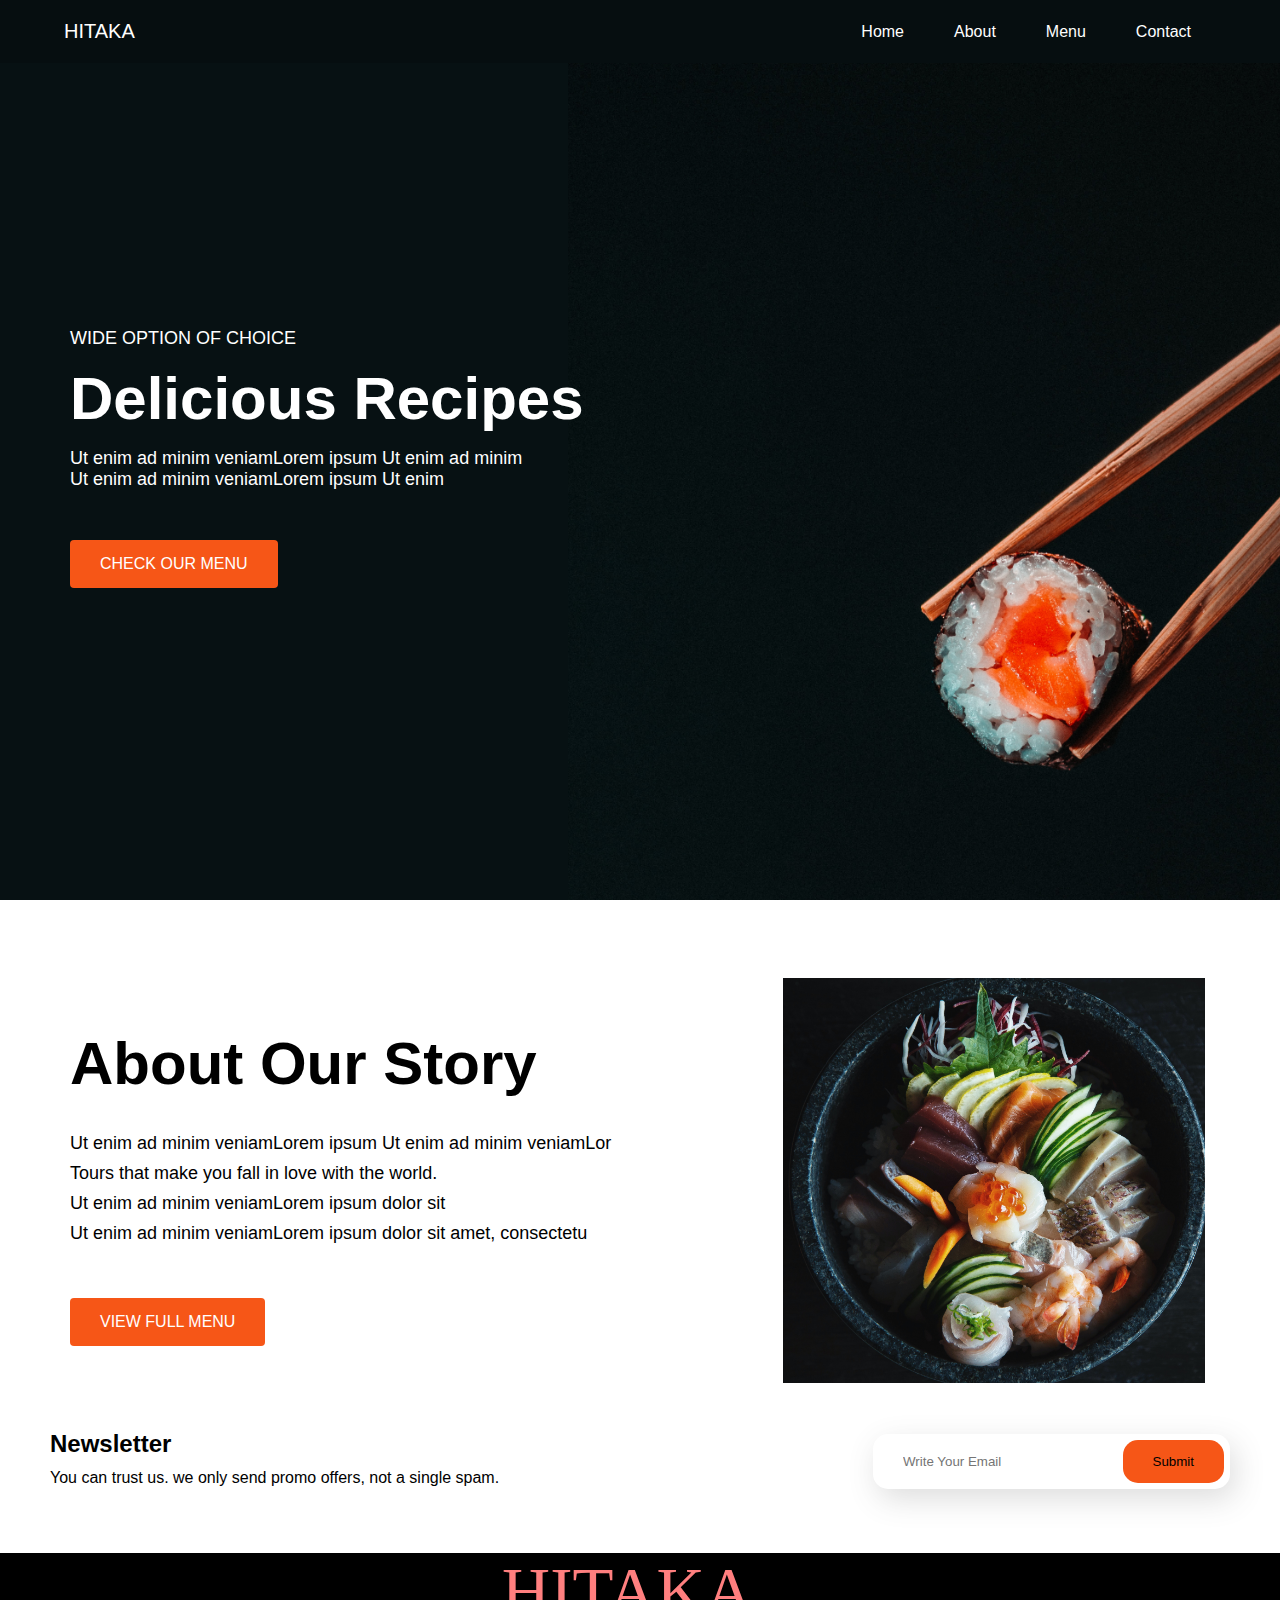
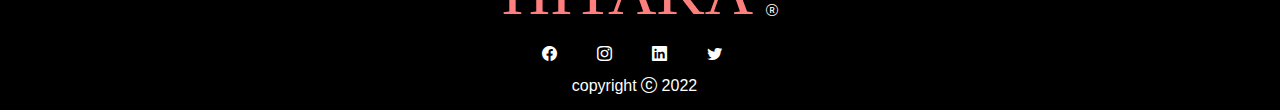
<file: index.html>
<!DOCTYPE html>
<html lang="en">
  <head>
    <meta charset="UTF-8" />
    <meta http-equiv="X-UA-Compatible" content="IE=edge" />
    <meta name="viewport" content="width=device-width, initial-scale=1.0" />
    <link rel="preconnect" href="https://fonts.googleapis.com" />
    <link rel="preconnect" href="https://fonts.gstatic.com" crossorigin />
    <link
      href="https://fonts.googleapis.com/css2?family=Noto+Sans+JP:wght@900&display=swap"
      rel="stylesheet"
    />
    <link
      rel="stylesheet"
      href="https://cdn.jsdelivr.net/npm/bootstrap-icons@1.9.1/font/bootstrap-icons.css"
    />

    <link rel="stylesheet" href="style.css" />
    <title>Document</title>
  </head>
  <body>
    <header>
      <a href="#" class="logo">HITAKA</a>
      <ul class="navbar">
        <li><a href="index.html">Home</a></li>
        <li><a href="about.html">About</a></li>
        <li><a href="menu.html">Menu</a></li>
        <li><a href="contact.html">Contact</a></li>

        <i class="bi bi-x-circle clo-ico" id="close"></i>
        <i class="bi bi-list resp-ico" id="open"></i>
      </ul>
    </header>
    <div class="mobile-nav">
      <ul class="mob-options">
        <li><a class="nav-mob" href="index.html">Home</a></li>
        <li><a class="nav-mob" href="about.html">About</a></li>
        <li><a class="nav-mob" href="menu.html">Menu</a></li>
        <li><a class="nav-mob" href="contact.html">Contact</a></li>
      </ul>
    </div>
    <section class="home" id="home">
      <div class="home-text">
        <p>WIDE OPTION OF CHOICE</p>
        <h1>Delicious Recipes</h1>
        <p>
          Ut enim ad minim veniamLorem ipsum Ut enim ad minim <br />
          Ut enim ad minim veniamLorem ipsum Ut enim
        </p>
        <a href="#" class="home-btn">CHECK OUR MENU</a>
      </div>
    </section>

    <section class="about" id="about">
      <div class="about-text">
        <h1>About Our Story</h1>
        <p>
          Ut enim ad minim veniamLorem ipsum Ut enim ad minim veniamLor
          <br />
          Tours that make you fall in love with the world.<br />
          Ut enim ad minim veniamLorem ipsum dolor sit <br />
          Ut enim ad minim veniamLorem ipsum dolor sit amet, consectetu
        </p>
        <a href="#" class="about-btn">VIEW FULL MENU</a>
      </div>
      <div class="right"></div>
    </section>
    <section class="newsletter">
      <div class="news-text">
        <h2>Newsletter</h2>
        <p>You can trust us. we only send promo offers, not a single spam.</p>
      </div>

      <div class="send">
        <form>
          <input type="email" placeholder="Write Your Email" required />
          <input type="submit" value="Submit" />
        </form>
      </div>
    </section>
    <div class="footer">
      <div class="footer-logo">
        HITAKA <i class="bi bi-r-circle ico-faa"></i>
      </div>
      <div class="social-media">
        <i class="bi bi-facebook ico-fa"></i>
        <i class="bi bi-instagram ico-fa"></i>
        <i class="bi bi-linkedin ico-fa"></i>
        <i class="bi bi-twitter ico-fa"></i>
      </div>
      <div class="copyright">
        copyright <i class="bi bi-c-circle ico-faa"></i> 2022
      </div>
    </div>
    <script src="scriptenav.js"></script>
  </body>
</html>
</file>
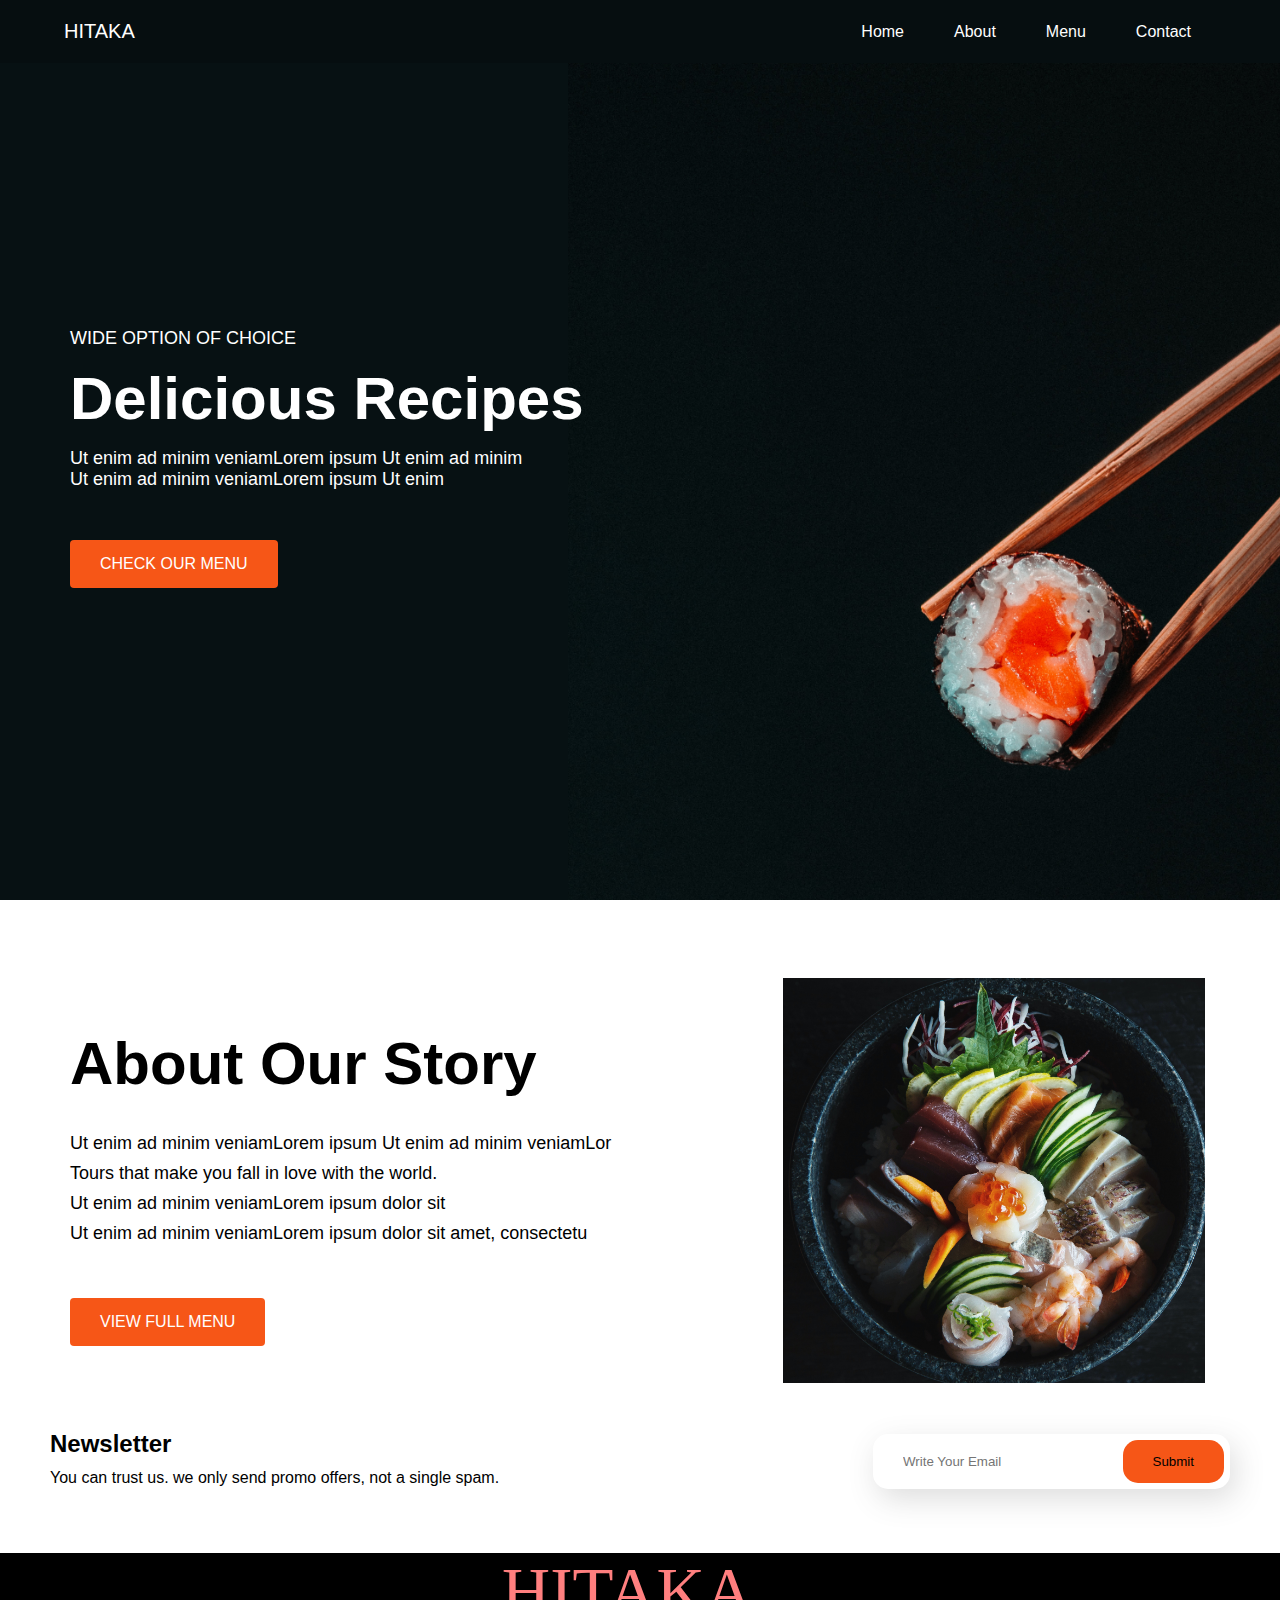
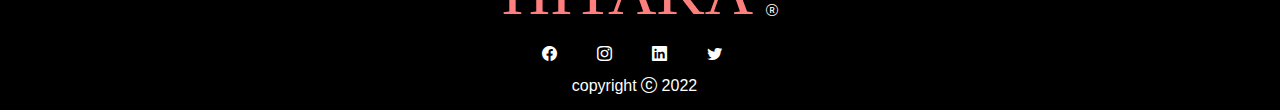
<file: Hikata webePage/index.html>
<!DOCTYPE html>
<html lang="en">
  <head>
    <meta charset="UTF-8" />
    <meta http-equiv="X-UA-Compatible" content="IE=edge" />
    <meta name="viewport" content="width=device-width, initial-scale=1.0" />
    <link rel="preconnect" href="https://fonts.googleapis.com" />
    <link rel="preconnect" href="https://fonts.gstatic.com" crossorigin />
    <link
      href="https://fonts.googleapis.com/css2?family=Noto+Sans+JP:wght@900&display=swap"
      rel="stylesheet"
    />
    <link
      rel="stylesheet"
      href="https://cdn.jsdelivr.net/npm/bootstrap-icons@1.9.1/font/bootstrap-icons.css"
    />

    <link rel="stylesheet" href="style.css" />
    <title>Document</title>
  </head>
  <body>
    <header>
      <a href="#" class="logo">HITAKA</a>
      <ul class="navbar">
        <li><a href="index.html">Home</a></li>
        <li><a href="about.html">About</a></li>
        <li><a href="menu.html">Menu</a></li>
        <li><a href="contact.html">Contact</a></li>

        <i class="bi bi-x-circle clo-ico" id="close"></i>
        <i class="bi bi-list resp-ico" id="open"></i>
      </ul>
    </header>
    <section class="home" id="home">
      <div class="home-text">
        <p>WIDE OPTION OF CHOICE</p>
        <h1>Delicious Recipes</h1>
        <p>
          Ut enim ad minim veniamLorem ipsum Ut enim ad minim <br />
          Ut enim ad minim veniamLorem ipsum Ut enim
        </p>
        <a href="#" class="home-btn">CHECK OUR MENU</a>
      </div>
    </section>

    <section class="about" id="about">
      <div class="about-text">
        <h1>About Our Story</h1>
        <p>
          Ut enim ad minim veniamLorem ipsum Ut enim ad minim veniamLor
          <br />
          Tours that make you fall in love with the world.<br />
          Ut enim ad minim veniamLorem ipsum dolor sit <br />
          Ut enim ad minim veniamLorem ipsum dolor sit amet, consectetu
        </p>
        <a href="#" class="about-btn">VIEW FULL MENU</a>
      </div>
      <div class="right"></div>
    </section>
    <section class="newsletter">
      <div class="news-text">
        <h2>Newsletter</h2>
        <p>You can trust us. we only send promo offers, not a single spam.</p>
      </div>

      <div class="send">
        <form>
          <input type="email" placeholder="Write Your Email" required />
          <input type="submit" value="Submit" />
        </form>
      </div>
    </section>
    <div class="footer">
      <div class="footer-logo">
        HITAKA <i class="bi bi-r-circle ico-faa"></i>
      </div>
      <div class="social-media">
        <i class="bi bi-facebook ico-fa"></i>
        <i class="bi bi-instagram ico-fa"></i>
        <i class="bi bi-linkedin ico-fa"></i>
        <i class="bi bi-twitter ico-fa"></i>
      </div>
      <div class="copyright">
        copyright <i class="bi bi-c-circle ico-faa"></i> 2022
      </div>
    </div>
    <script src="scripteHome.js"></script>
  </body>
</html>
</file>
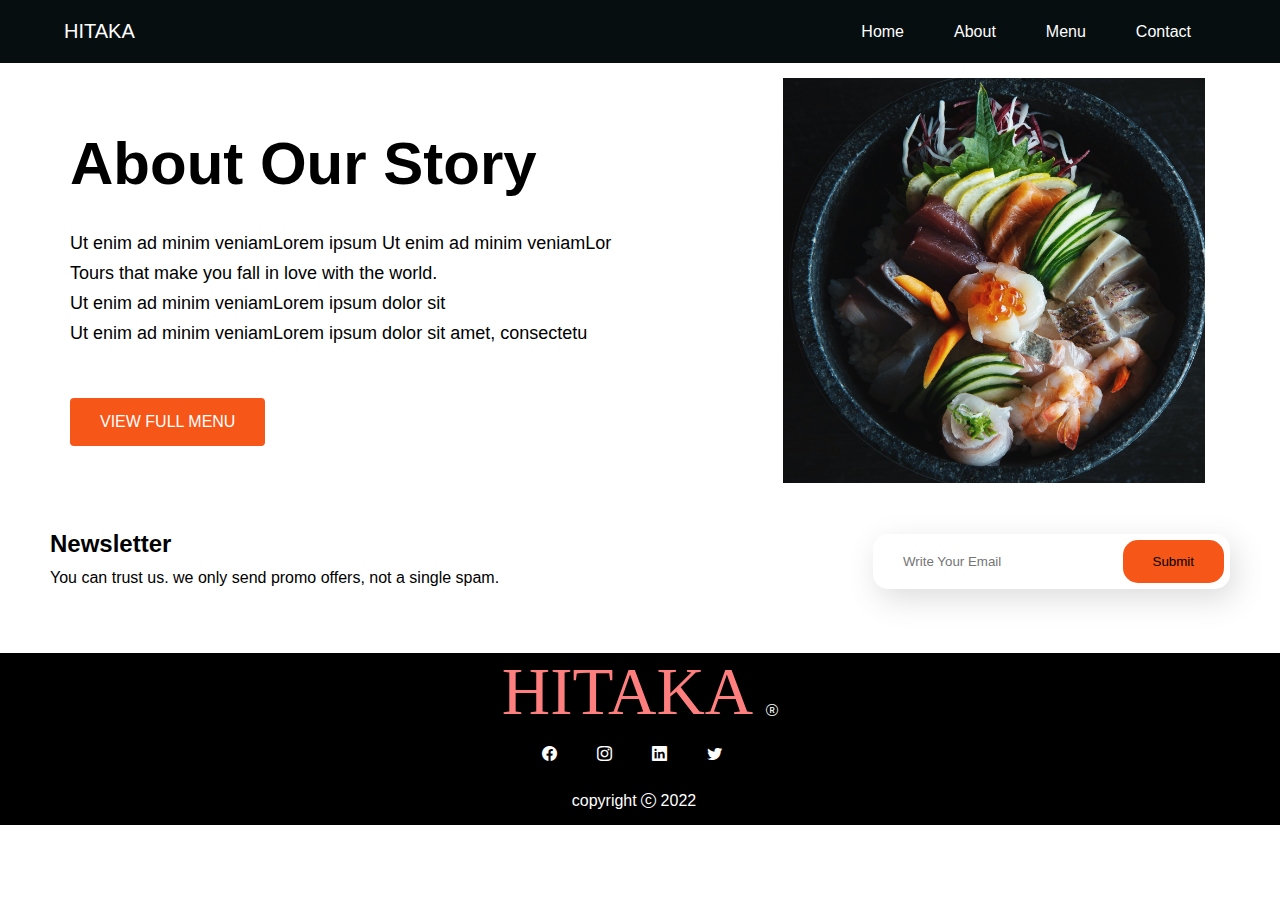
<file: about.html>
<!DOCTYPE html>
<html lang="en">
  <head>
    <meta charset="UTF-8" />
    <meta http-equiv="X-UA-Compatible" content="IE=edge" />
    <meta name="viewport" content="width=device-width, initial-scale=1.0" />
    <link rel="preconnect" href="https://fonts.googleapis.com" />
    <link rel="preconnect" href="https://fonts.gstatic.com" crossorigin />
    <link
      href="https://fonts.googleapis.com/css2?family=Noto+Sans+JP:wght@900&display=swap"
      rel="stylesheet"
    />
    <link
      rel="stylesheet"
      href="https://cdn.jsdelivr.net/npm/bootstrap-icons@1.9.1/font/bootstrap-icons.css"
    />
    <link rel="stylesheet" href="style.css" />
    <title>Document</title>
  </head>
  <body>
    <header>
      <a href="index.html" class="logo">HITAKA</a>
      <ul class="navbar">
        <li><a href="index.html">Home</a></li>
        <li><a href="about.html">About</a></li>
        <li><a href="menu.html">Menu</a></li>
        <li><a href="contact.html">Contact</a></li>
        <i class="bi bi-x-circle clo-ico" id="close"></i>
        <i class="bi bi-list resp-ico" id="open"></i>
      </ul>
    </header>
    <div class="mobile-nav">
      <ul class="mob-options">
        <li><a class="nav-mob" href="index.html">Home</a></li>
        <li><a class="nav-mob" href="about.html">About</a></li>
        <li><a class="nav-mob" href="menu.html">Menu</a></li>
        <li><a class="nav-mob" href="contact.html">Contact</a></li>
      </ul>
    </div>
    <section class="about" id="about">
      <div class="about-text">
        <h1>About Our Story</h1>
        <p>
          Ut enim ad minim veniamLorem ipsum Ut enim ad minim veniamLor
          <br />
          Tours that make you fall in love with the world.<br />
          Ut enim ad minim veniamLorem ipsum dolor sit <br />
          Ut enim ad minim veniamLorem ipsum dolor sit amet, consectetu
        </p>
        <a href="#" class="about-btn">VIEW FULL MENU</a>
      </div>
      <div class="right"></div>
    </section>
    <section class="newsletter">
      <div class="news-text">
        <h2>Newsletter</h2>
        <p>You can trust us. we only send promo offers, not a single spam.</p>
      </div>

      <div class="send">
        <form>
          <input type="email" placeholder="Write Your Email" required />
          <input type="submit" value="Submit" />
        </form>
      </div>
    </section>

    <div class="footer">
      <div class="footer-logo">HITAKA <i class="bi bi-r-circle"></i></div>
      <div class="social-media">
        <i class="bi bi-facebook ico-fa"></i>
        <i class="bi bi-instagram ico-fa"></i>
        <i class="bi bi-linkedin ico-fa"></i>
        <i class="bi bi-twitter ico-fa"></i>
      </div>
      <div class="copyright">
        copyright <i class="bi bi-c-circle ico-fa"></i> 2022
      </div>
    </div>
    <script src="scriptenav.js"></script>
  </body>
</html>
</file>
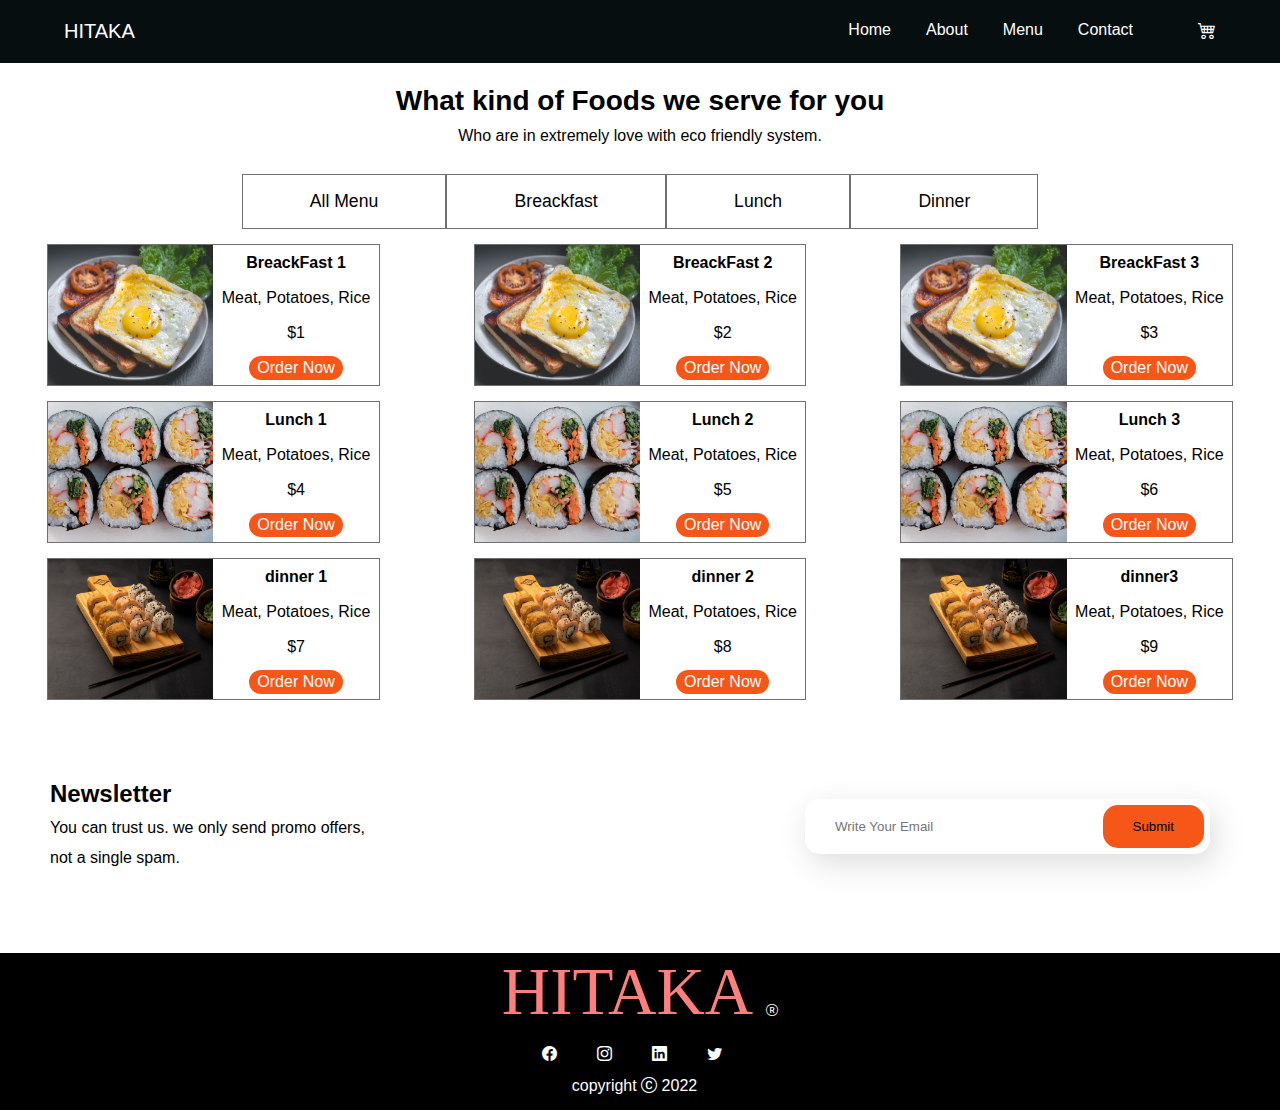
<file: menu.html>
<!DOCTYPE html>
<html lang="en">
  <head>
    <meta charset="UTF-8" />
    <meta http-equiv="X-UA-Compatible" content="IE=edge" />
    <meta name="viewport" content="width=device-width, initial-scale=1.0" />
    <link rel="preconnect" href="https://fonts.googleapis.com" />
    <link rel="preconnect" href="https://fonts.gstatic.com" crossorigin />
    <link
      href="https://fonts.googleapis.com/css2?family=Noto+Sans+JP:wght@900&display=swap"
      rel="stylesheet"
    />
    <link
      rel="stylesheet"
      href="https://cdn.jsdelivr.net/npm/bootstrap-icons@1.9.1/font/bootstrap-icons.css"
    />
    <link rel="stylesheet" href="menu.css" />
    <title>Document</title>
  </head>
  <body>
    <header>
      <a href="#" class="logo">HITAKA</a>
      <i class="fa-light fa-cart-shopping"></i>
      <ul class="navbar">
        <li><a href="index.html">Home</a></li>
        <li><a href="about.html">About</a></li>
        <li><a href="menu.html">Menu</a></li>
        <li><a href="contact.html">Contact</a></li>
        <i class="bi bi-cart4"></i>
        <i class="bi bi-x-circle clo-ico" id="close"></i>
        <i class="bi bi-list resp-ico" id="open"></i>
      </ul>

      <div class="panier hide">
        <p class="monpanier">Mon panier</p>
        <hr />

        <div class="gridpanier"></div>

        <button class="totalbtn">total</button>
      </div>
    </header>
    <div class="mobile-nav">
      <ul class="mob-options">
        <li><a class="nav-mob" href="index.html">Home</a></li>
        <li><a class="nav-mob" href="about.html">About</a></li>
        <li><a class="nav-mob" href="menu.html">Menu</a></li>
        <li><a class="nav-mob" href="contact.html">Contact</a></li>
      </ul>
    </div>

    <section class="menu">
      <div class="up">
        <h1>What kind of Foods we serve for you</h1>
        <p>Who are in extremely love with eco friendly system.</p>
      </div>

      <div class="down">
        <div class="left">
          <div class="leftUp">
            <button class="button" id="allbtn">All Menu</button
            ><button class="button" id="breackfastbtn">Breackfast</button
            ><button class="button" id="lunchbtn">Lunch</button
            ><button class="button" id="dinnerbtn">Dinner</button>
          </div>
          <div class="boxConatainair">
            <div class="box breackfast">
              <div class="imgbf"></div>
              <div class="boxContent">
                <div class="Content">
                  <h4 class="foodname">BreackFast 1</h4>
                  <p>Meat, Potatoes, Rice</p>
                  <p class="foodPrice">$1</p>
                  <button class="orderbtn">Order Now</button>
                </div>
              </div>
            </div>
            <div class="box breackfast">
              <div class="imgbf"></div>
              <div class="boxContent">
                <div class="Content">
                  <h4 class="foodname">BreackFast 2</h4>
                  <p>Meat, Potatoes, Rice</p>
                  <p class="foodPrice">$2</p>
                  <button value="29$" class="orderbtn">Order Now</button>
                </div>
              </div>
            </div>
            <div class="box breackfast">
              <div class="imgbf"></div>
              <div class="boxContent">
                <div class="Content">
                  <h4 class="foodname">BreackFast 3</h4>
                  <p>Meat, Potatoes, Rice</p>
                  <p class="foodPrice">$3</p>
                  <button class="orderbtn">Order Now</button>
                </div>
              </div>
            </div>
            <div class="box Lunch">
              <div class="imgLc"></div>
              <div class="boxContent">
                <div class="Content">
                  <h4 class="foodname">Lunch 1</h4>
                  <p>Meat, Potatoes, Rice</p>
                  <p class="foodPrice">$4</p>
                  <button class="orderbtn">Order Now</button>
                </div>
              </div>
            </div>
            <div class="box Lunch">
              <div class="imgLc"></div>
              <div class="boxContent">
                <div class="Content">
                  <h4 class="foodname">Lunch 2</h4>
                  <p>Meat, Potatoes, Rice</p>
                  <p class="foodPrice">$5</p>
                  <button class="orderbtn">Order Now</button>
                </div>
              </div>
            </div>
            <div class="box Lunch">
              <div class="imgLc"></div>
              <div class="boxContent">
                <div class="Content">
                  <h4 class="foodname">Lunch 3</h4>
                  <p>Meat, Potatoes, Rice</p>
                  <p class="foodPrice">$6</p>
                  <button class="orderbtn">Order Now</button>
                </div>
              </div>
            </div>
            <div class="box dinner">
              <div class="imgdr"></div>
              <div class="boxContent">
                <div class="Content">
                  <h4 class="foodname">dinner 1</h4>
                  <p>Meat, Potatoes, Rice</p>
                  <p class="foodPrice">$7</p>
                  <button class="orderbtn">Order Now</button>
                </div>
              </div>
            </div>
            <div class="box dinner">
              <div class="imgdr"></div>
              <div class="boxContent">
                <div class="Content">
                  <h4 class="foodname">dinner 2</h4>
                  <p>Meat, Potatoes, Rice</p>
                  <p class="foodPrice">$8</p>
                  <button class="orderbtn">Order Now</button>
                </div>
              </div>
            </div>
            <div class="box dinner">
              <div class="imgdr"></div>
              <div class="boxContent">
                <div class="Content">
                  <h4 class="foodname">dinner3</h4>
                  <p>Meat, Potatoes, Rice</p>
                  <p class="foodPrice">$9</p>
                  <button class="orderbtn">Order Now</button>
                </div>
              </div>
            </div>
          </div>
        </div>
      </div>
    </section>
    <section class="newsletter">
      <div class="news-text">
        <h2>Newsletter</h2>
        <p>
          You can trust us. we only send promo offers, <br />
          not a single spam.
        </p>
      </div>

      <div class="send">
        <form>
          <input
            class="newsinput"
            type="email"
            placeholder="Write Your Email"
            required
          />
          <input class="newsinput2" type="submit" value="Submit" />
        </form>
      </div>
    </section>
    <div class="footer">
      <div class="footer-logo">
        HITAKA <i class="bi bi-r-circle ico-faa"></i>
      </div>
      <div class="social-media">
        <i class="bi bi-facebook ico-fa"></i>
        <i class="bi bi-instagram ico-fa"></i>
        <i class="bi bi-linkedin ico-fa"></i>
        <i class="bi bi-twitter ico-fa"></i>
      </div>
      <div class="copyright">
        copyright <i class="bi bi-c-circle ico-faa"></i> 2022
      </div>
    </div>
    <script src="script.js"></script>
  </body>
</html>
</file>
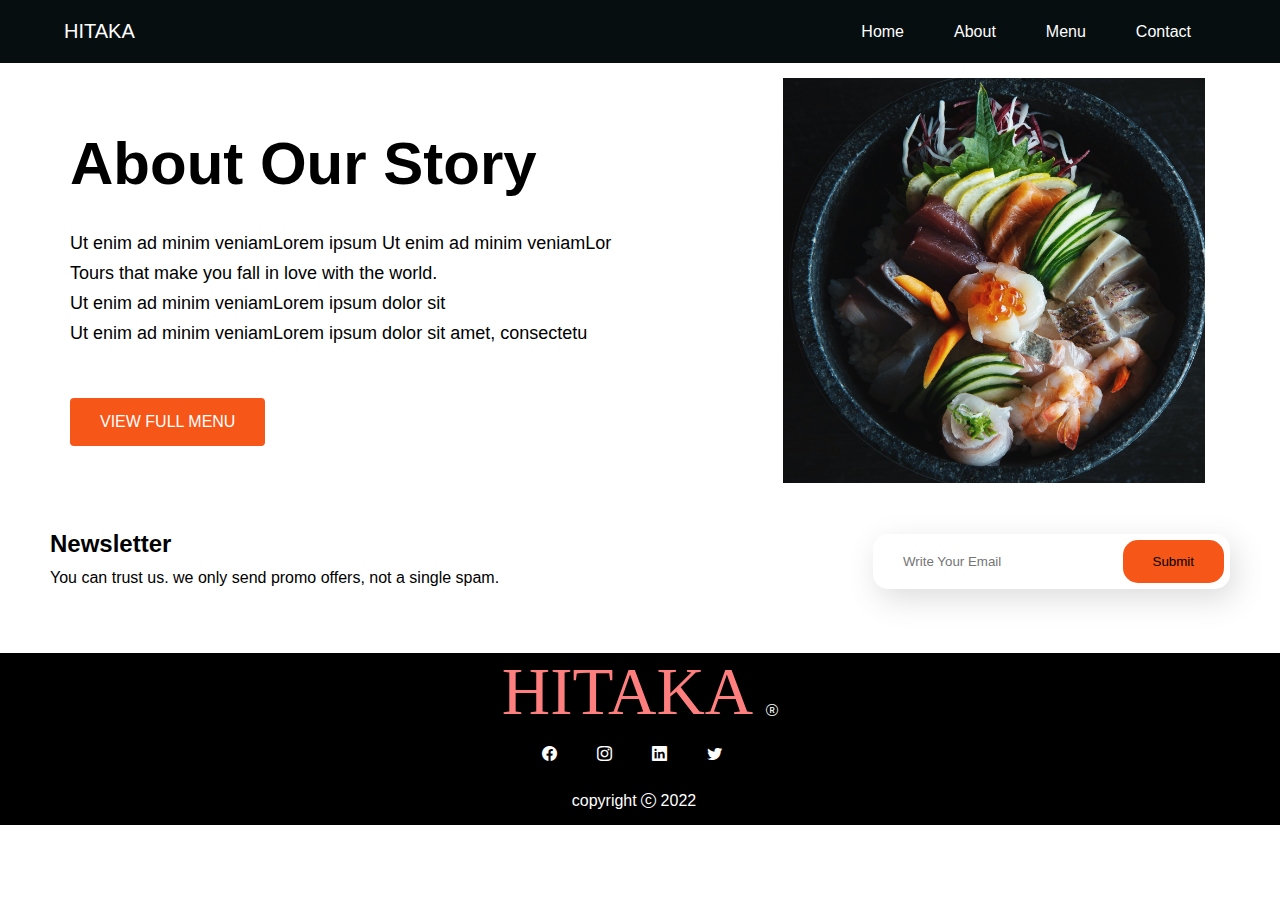
<file: Hikata webePage/about.html>
<!DOCTYPE html>
<html lang="en">
  <head>
    <meta charset="UTF-8" />
    <meta http-equiv="X-UA-Compatible" content="IE=edge" />
    <meta name="viewport" content="width=device-width, initial-scale=1.0" />
    <link rel="preconnect" href="https://fonts.googleapis.com" />
    <link rel="preconnect" href="https://fonts.gstatic.com" crossorigin />
    <link
      href="https://fonts.googleapis.com/css2?family=Noto+Sans+JP:wght@900&display=swap"
      rel="stylesheet"
    />
    <link
      rel="stylesheet"
      href="https://cdn.jsdelivr.net/npm/bootstrap-icons@1.9.1/font/bootstrap-icons.css"
    />
    <link rel="stylesheet" href="style.css" />
    <title>Document</title>
  </head>
  <body>
    <header>
      <a href="index.html" class="logo">HITAKA</a>
      <ul class="navbar">
        <li><a href="index.html">Home</a></li>
        <li><a href="about.html">About</a></li>
        <li><a href="menu.html">Menu</a></li>
        <li><a href="contact.html">Contact</a></li>
        <i class="bi bi-x-circle clo-ico" id="close"></i>
        <i class="bi bi-list resp-ico" id="open"></i>
      </ul>
    </header>

    <section class="about" id="about">
      <div class="about-text">
        <h1>About Our Story</h1>
        <p>
          Ut enim ad minim veniamLorem ipsum Ut enim ad minim veniamLor
          <br />
          Tours that make you fall in love with the world.<br />
          Ut enim ad minim veniamLorem ipsum dolor sit <br />
          Ut enim ad minim veniamLorem ipsum dolor sit amet, consectetu
        </p>
        <a href="#" class="about-btn">VIEW FULL MENU</a>
      </div>
      <div class="right"></div>
    </section>
    <section class="newsletter">
      <div class="news-text">
        <h2>Newsletter</h2>
        <p>You can trust us. we only send promo offers, not a single spam.</p>
      </div>

      <div class="send">
        <form>
          <input type="email" placeholder="Write Your Email" required />
          <input type="submit" value="Submit" />
        </form>
      </div>
    </section>

    <div class="footer">
      <div class="footer-logo">HITAKA <i class="bi bi-r-circle"></i></div>
      <div class="social-media">
        <i class="bi bi-facebook ico-fa"></i>
        <i class="bi bi-instagram ico-fa"></i>
        <i class="bi bi-linkedin ico-fa"></i>
        <i class="bi bi-twitter ico-fa"></i>
      </div>
      <div class="copyright">
        copyright <i class="bi bi-c-circle ico-fa"></i> 2022
      </div>
    </div>
    <script src="scripteHome.js"></script>
  </body>
</html>
</file>
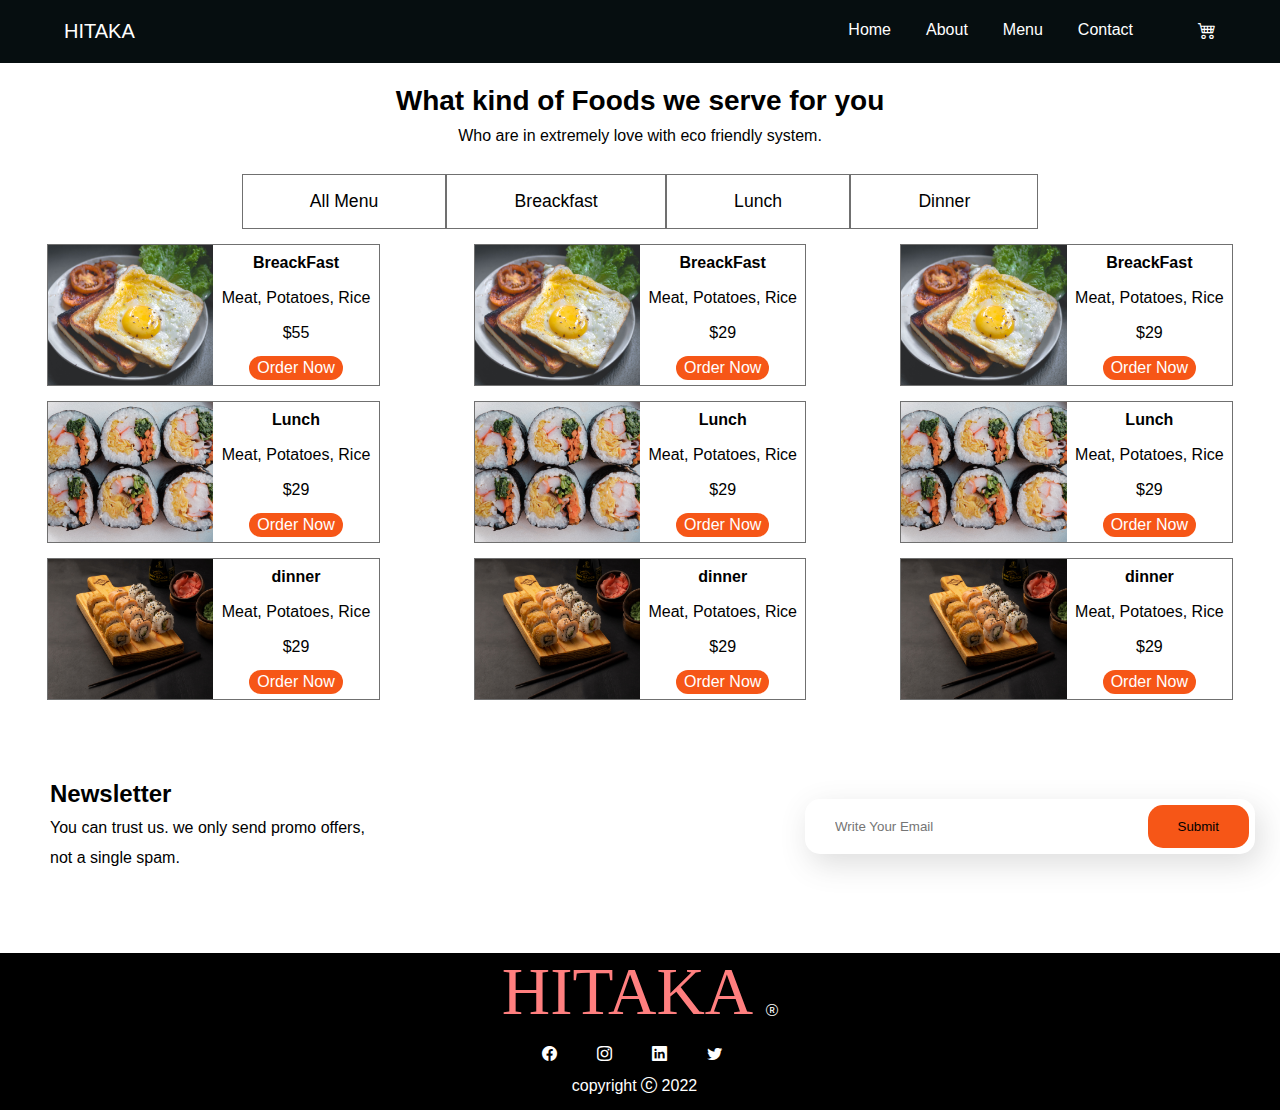
<file: Hikata webePage/menu.html>
<!DOCTYPE html>
<html lang="en">
  <head>
    <meta charset="UTF-8" />
    <meta http-equiv="X-UA-Compatible" content="IE=edge" />
    <meta name="viewport" content="width=device-width, initial-scale=1.0" />
    <link rel="preconnect" href="https://fonts.googleapis.com" />
    <link rel="preconnect" href="https://fonts.gstatic.com" crossorigin />
    <link
      href="https://fonts.googleapis.com/css2?family=Noto+Sans+JP:wght@900&display=swap"
      rel="stylesheet"
    />
    <link
      rel="stylesheet"
      href="https://cdn.jsdelivr.net/npm/bootstrap-icons@1.9.1/font/bootstrap-icons.css"
    />
    <link rel="stylesheet" href="menu.css" />
    <title>Document</title>
  </head>
  <body>
    <header>
      <a href="#" class="logo">HITAKA</a>
      <i class="fa-light fa-cart-shopping"></i>
      <ul class="navbar">
        <li><a href="index.html">Home</a></li>
        <li><a href="about.html">About</a></li>
        <li><a href="menu.html">Menu</a></li>
        <li><a href="contact.html">Contact</a></li>
        <i class="bi bi-cart4"></i>
        <i class="bi bi-x-circle clo-ico" id="close"></i>
        <i class="bi bi-list resp-ico" id="open"></i>
      </ul>
      <div class="panier hide">
        <p>Mon panier</p>
        <div class="grid"></div>
      </div>
    </header>
    <section class="menu">
      <div class="up">
        <h1>What kind of Foods we serve for you</h1>
        <p>Who are in extremely love with eco friendly system.</p>
      </div>

      <div class="down">
        <div class="left">
          <div class="leftUp">
            <button class="button" id="allbtn">All Menu</button
            ><button class="button" id="breackfastbtn">Breackfast</button
            ><button class="button" id="lunchbtn">Lunch</button
            ><button class="button" id="dinnerbtn">Dinner</button>
          </div>
          <div class="boxConatainair">
            <div class="box breackfast">
              <div class="imgbf"></div>
              <div class="boxContent">
                <div class="Content">
                  <h4>BreackFast</h4>
                  <p>
                    Meat, Potatoes, Rice <br />
                    $55
                  </p>
                  <button class="orderbtn">Order Now</button>
                </div>
              </div>
            </div>
            <div class="box breackfast">
              <div class="imgbf"></div>
              <div class="boxContent">
                <div class="Content">
                  <h4>BreackFast</h4>
                  <p>
                    Meat, Potatoes, Rice <br />
                    $29
                  </p>
                  <button class="orderbtn">Order Now</button>
                </div>
              </div>
            </div>
            <div class="box breackfast">
              <div class="imgbf"></div>
              <div class="boxContent">
                <div class="Content">
                  <h4>BreackFast</h4>
                  <p>
                    Meat, Potatoes, Rice <br />
                    $29
                  </p>
                  <button class="orderbtn">Order Now</button>
                </div>
              </div>
            </div>
            <div class="box Lunch">
              <div class="imgLc"></div>
              <div class="boxContent">
                <div class="Content">
                  <h4>Lunch</h4>
                  <p>
                    Meat, Potatoes, Rice <br />
                    $29
                  </p>
                  <button class="orderbtn">Order Now</button>
                </div>
              </div>
            </div>
            <div class="box Lunch">
              <div class="imgLc"></div>
              <div class="boxContent">
                <div class="Content">
                  <h4>Lunch</h4>
                  <p>
                    Meat, Potatoes, Rice <br />
                    $29
                  </p>
                  <button class="orderbtn">Order Now</button>
                </div>
              </div>
            </div>
            <div class="box Lunch">
              <div class="imgLc"></div>
              <div class="boxContent">
                <div class="Content">
                  <h4>Lunch</h4>
                  <p>
                    Meat, Potatoes, Rice <br />
                    $29
                  </p>
                  <button class="orderbtn">Order Now</button>
                </div>
              </div>
            </div>
            <div class="box dinner">
              <div class="imgdr"></div>
              <div class="boxContent">
                <div class="Content">
                  <h4>dinner</h4>
                  <p>
                    Meat, Potatoes, Rice <br />
                    $29
                  </p>
                  <button class="orderbtn">Order Now</button>
                </div>
              </div>
            </div>
            <div class="box dinner">
              <div class="imgdr"></div>
              <div class="boxContent">
                <div class="Content">
                  <h4>dinner</h4>
                  <p>
                    Meat, Potatoes, Rice <br />
                    $29
                  </p>
                  <button class="orderbtn">Order Now</button>
                </div>
              </div>
            </div>
            <div class="box dinner">
              <div class="imgdr"></div>
              <div class="boxContent">
                <div class="Content">
                  <h4>dinner</h4>
                  <p>
                    Meat, Potatoes, Rice <br />
                    $29
                  </p>
                  <button class="orderbtn">Order Now</button>
                </div>
              </div>
            </div>
          </div>
        </div>
      </div>
    </section>
    <section class="newsletter">
      <div class="news-text">
        <h2>Newsletter</h2>
        <p>
          You can trust us. we only send promo offers, <br />
          not a single spam.
        </p>
      </div>

      <div class="send">
        <form>
          <input type="email" placeholder="Write Your Email" required />
          <input type="submit" value="Submit" />
        </form>
      </div>
    </section>
    <div class="footer">
      <div class="footer-logo">
        HITAKA <i class="bi bi-r-circle ico-faa"></i>
      </div>
      <div class="social-media">
        <i class="bi bi-facebook ico-fa"></i>
        <i class="bi bi-instagram ico-fa"></i>
        <i class="bi bi-linkedin ico-fa"></i>
        <i class="bi bi-twitter ico-fa"></i>
      </div>
      <div class="copyright">
        copyright <i class="bi bi-c-circle ico-faa"></i> 2022
      </div>
    </div>
    <script src="script.js"></script>
  </body>
</html>
</file>
<file: style.css>
* {
  padding: 0;
  margin: 0;
  box-sizing: border-box;
  font-family: "Poppins", sans-serif;
  text-decoration: none;
  list-style: none;
}

header {
  position: fixed;
  width: 100%;
  background-color: #060e10;
  color: white;
  display: flex;
  align-items: center;
  justify-content: space-between;
  padding: 20px 5%;
}
.logo {
  color: white;
  font-size: 20px;
}
.navbar {
  display: flex;
}

.navbarpanier {
  width: 400;
  height: 520px;
  position: absolute;
  border-radius: 40px;
  top: 50px;
  right: 6px;
  background-color: #fffbfb;
  color: #f43a3a;
  color: rgb(0, 0, 0);
  font-size: 20px;

  z-index: 100;
}

.navbarpanier li a {
  color: #060e10;
}
.navbar a {
  padding: 10px 25px;
  border-radius: 4px;
  transition: ease 0.4s;
  color: white;
}

.home {
  width: 100%;
  height: 100vh;
  background: url(backHikata.png);
  z-index: 100;
  background-size: cover;
  background-position: center;
  display: grid;
  grid-template-columns: repeat(1, 1fr);
  align-items: center;
}

.home-text {
  padding-left: 70px;
}
.home-text p {
  color: white;
  padding-top: 15px;
  font-size: 18px;
}
.home-text h1 {
  color: white;
  font-size: 60px;
  padding-top: 15px;
}

.home-btn {
  margin-top: 50px;
  display: inline-block;
  font-size: 16px;
  padding: 15px 30px;
  background: #f65617;
  color: white;
  border-radius: 4px;
  transition: ease 0.4s;
}
.home-btn:hover {
  background: white;
  color: #f65617;
}
.about {
  width: 100%;
  height: 500px;
  display: grid;
  align-items: center;
  justify-content: center;
  padding-top: 60px;
  grid-template-columns: 1fr 0.7fr;
}
.about .right {
  width: 80%;
  height: 45vh;
  background: url(aboutsushi.jpg);
  background-position: center;
  background-size: cover;
  margin-left: 30px;
}

.about-text {
  padding-left: 70px;
  padding-top: 0px;
}
.about-text p {
  color: rgb(0, 0, 0);
  padding-top: 30px;
  font-size: 18px;
  line-height: 30px;
}
.about-text h1 {
  color: rgb(0, 0, 0);
  font-size: 60px;
  padding-top: 15px;
}

.about-btn {
  margin-top: 50px;
  display: inline-block;
  font-size: 16px;
  padding: 15px 30px;
  background: #f65617;
  color: white;
  border-radius: 4px;
  transition: ease 0.4s;
}
.about-btn:hover {
  background: rgb(0, 0, 0);
  color: #f65617;
}

.newsletter {
  display: flex;
  align-items: center;
  justify-content: space-between;
  grid-gap: 1rem;
  padding-right: 50px;
  padding-left: 50px;
  padding-top: 30px;
  margin-bottom: 60px;
}

.news-text h2 {
  font-size: 1.5rem;
  margin-bottom: 5px;
}
.news-text p {
  font-size: 1rem;
  color: black;
  line-height: 30px;
}
.newsletter form {
  max-width: 100%;
  width: 100%;
  position: relative;
}
.newsletter form input:first-child {
  display: inline-block;
  width: 100%;
  padding: 20px 150px 20px 30px;
  box-shadow: 5px 10px 30px rgb(85 85 85 / 20%);
  outline: none;
  border: none;
  border-radius: 15px;
}
.newsletter form input:last-child {
  display: inline-block;
  position: absolute;
  outline: none;
  border: none;
  padding: 14px 30px;
  border-radius: 15px;
  background: #f65617;
  color: var(--bg-color);
  top: 6px;
  right: 6px;
  cursor: pointer;
}

.footer {
  background-color: black;
  display: grid;
  grid-template-columns: auto;
  justify-content: center;
}
.social-media {
  display: flex;
  width: 200px;
  justify-content: space-between;
  font-size: 30px;
}
.footer-logo {
  color: white;
  font-family: Rigot;
  font-size: 67px;
  color: #ff7f7f;
}
.footer-logo i {
  color: white;
  font-size: 12px;
  margin-bottom: 90px;
}
.footer .ico-fa {
  font-size: 20px;
  color: white;

  display: block;
  margin-top: 15px;
}
.footer .ico-fa {
  font-size: 15px;
  color: white;
  margin-left: 40px;
  display: inline-block;
}
.copyright .ico-fa {
  margin-left: 0px;
}
.copyright {
  color: white;
  font-size: 16px;
  margin-left: 70px;
  padding-top: 15px;
  margin-bottom: 15px;
}

.bi-x-circle,
.bi-list {
  display: none;
}
.bi-cart4 {
}
/* contact us*/
@media (max-width: 390px) {
  .about .right {
    display: none;
  }
  .about {
    grid-template-columns: 1fr;
  }
  .about-text {
    text-align: center;
  }
  .navbar li {
    display: none;
  }
  .newsletter {
    flex-wrap: wrap;
  }
  .about-text {
    padding-left: 0px;

    text-align: center;
  }
  .home-text {
    text-align: center;
    padding-left: 0px;
  }
  .clo-ico {
    color: white;
    font-size: 30px;
    cursor: pointer;
    display: none;
  }
  .resp-ico {
    color: white;
    cursor: pointer;
    font-size: 30px;
    display: block;
  }
  .navbarpanier {
    display: block;
  }
  .newsletter {
    padding-top: 90px;
  }
  .newsletter form {
    width: 300px;
  }
  .newsletter form input::placeholder {
    font-size: 16px;
  }
}
.hide {
  display: none;
}

.show {
  display: block;
}

.mobile-nav {
  display: none;

  flex-direction: column;
  align-items: center;
  width: 100%;
  background-color: rgb(255, 255, 255);
  font-size: 100px;
  margin-top: 80px;
  height: 100%;
  position: fixed;
  z-index: 100;
}
.mob-options {
  margin-top: 40px;
  text-align: center;
}
.mobile-nav ul li {
  margin-bottom: 30px;
}
.mobile-nav a {
  color: rgb(0, 0, 0);
  font-size: 40px;
  font-weight: bold;
  cursor: pointer;
}

.shownav {
  display: flex;
}
</file>
<file: Hikata webePage/style.css>
* {
  padding: 0;
  margin: 0;
  box-sizing: border-box;
  font-family: "Poppins", sans-serif;
  text-decoration: none;
  list-style: none;
}

header {
  position: fixed;
  width: 100%;
  background-color: #060e10;
  color: white;
  display: flex;
  align-items: center;
  justify-content: space-between;
  padding: 20px 5%;
}
.logo {
  color: white;
  font-size: 20px;
}
.navbar {
  display: flex;
}

.navbar a {
  padding: 10px 25px;
  border-radius: 4px;
  transition: ease 0.4s;
  color: white;
}

.home {
  width: 100%;
  height: 100vh;
  background: url(backHikata.png);
  z-index: 100;
  background-size: cover;
  background-position: center;
  display: grid;
  grid-template-columns: repeat(1, 1fr);
  align-items: center;
}

.home-text {
  padding-left: 70px;
}
.home-text p {
  color: white;
  padding-top: 15px;
  font-size: 18px;
}
.home-text h1 {
  color: white;
  font-size: 60px;
  padding-top: 15px;
}

.home-btn {
  margin-top: 50px;
  display: inline-block;
  font-size: 16px;
  padding: 15px 30px;
  background: #f65617;
  color: white;
  border-radius: 4px;
  transition: ease 0.4s;
}
.home-btn:hover {
  background: white;
  color: #f65617;
}
.about {
  width: 100%;
  height: 500px;
  display: grid;
  align-items: center;
  justify-content: center;
  padding-top: 60px;
  grid-template-columns: 1fr 0.7fr;
}
.about .right {
  width: 80%;
  height: 45vh;
  background: url(aboutsushi.jpg);
  background-position: center;
  background-size: cover;
  margin-left: 30px;
}

.about-text {
  padding-left: 70px;
  padding-top: 0px;
}
.about-text p {
  color: rgb(0, 0, 0);
  padding-top: 30px;
  font-size: 18px;
  line-height: 30px;
}
.about-text h1 {
  color: rgb(0, 0, 0);
  font-size: 60px;
  padding-top: 15px;
}

.about-btn {
  margin-top: 50px;
  display: inline-block;
  font-size: 16px;
  padding: 15px 30px;
  background: #f65617;
  color: white;
  border-radius: 4px;
  transition: ease 0.4s;
}
.about-btn:hover {
  background: rgb(0, 0, 0);
  color: #f65617;
}

.newsletter {
  display: flex;
  align-items: center;
  justify-content: space-between;
  grid-gap: 1rem;
  padding-right: 50px;
  padding-left: 50px;
  padding-top: 30px;
  margin-bottom: 60px;
}

.news-text h2 {
  font-size: 1.5rem;
  margin-bottom: 5px;
}
.news-text p {
  font-size: 1rem;
  color: black;
  line-height: 30px;
}
.newsletter form {
  max-width: 100%;
  width: 100%;
  position: relative;
}
.newsletter form input:first-child {
  display: inline-block;
  width: 100%;
  padding: 20px 150px 20px 30px;
  box-shadow: 5px 10px 30px rgb(85 85 85 / 20%);
  outline: none;
  border: none;
  border-radius: 15px;
}
.newsletter form input:last-child {
  display: inline-block;
  position: absolute;
  outline: none;
  border: none;
  padding: 14px 30px;
  border-radius: 15px;
  background: #f65617;
  color: var(--bg-color);
  top: 6px;
  right: 6px;
  cursor: pointer;
}

.footer {
  background-color: black;
  display: grid;
  grid-template-columns: auto;
  justify-content: center;
}
.social-media {
  display: flex;
  width: 200px;
  justify-content: space-between;
  font-size: 30px;
}
.footer-logo {
  color: white;
  font-family: Rigot;
  font-size: 67px;
  color: #ff7f7f;
}
.footer-logo i {
  color: white;
  font-size: 12px;
  margin-bottom: 90px;
}
.footer .ico-fa {
  font-size: 20px;
  color: white;

  display: block;
  margin-top: 15px;
}
.footer .ico-fa {
  font-size: 15px;
  color: white;
  margin-left: 40px;
  display: inline-block;
}
.copyright .ico-fa {
  margin-left: 0px;
}
.copyright {
  color: white;
  font-size: 16px;
  margin-left: 70px;
  padding-top: 15px;
  margin-bottom: 15px;
}

.bi-x-circle,
.bi-list {
  display: none;
}
.bi-cart4 {
}
/* contact us*/
@media (max-width: 390px) {
  .about .right {
    display: none;
  }
  .about {
    grid-template-columns: 1fr;
  }
  .about-text {
    text-align: center;
  }
  .navbar li {
    display: none;
  }
  .newsletter {
    flex-wrap: wrap;
  }
  .about-text {
    padding-left: 0px;

    text-align: center;
  }
  .home-text {
    text-align: center;
    padding-left: 0px;
  }
  .clo-ico {
    color: white;
    font-size: 30px;
    cursor: pointer;
    display: none;
  }
  .resp-ico {
    color: white;
    cursor: pointer;
    font-size: 30px;
    display: block;
  }
  .newsletter {
    padding-top: 90px;
  }
  .newsletter form {
    width: 300px;
  }
  .newsletter form input::placeholder {
    font-size: 16px;
  }
}
.hide {
  display: none;
}

.show {
  display: block;
}
</file>
<file: menu.css>
* {
  padding: 0;
  margin: 0;
  box-sizing: border-box;
  font-family: "Poppins", sans-serif;
  text-decoration: none;
  list-style: none;
}
body {
  position: relative;
}

header {
  width: 100%;
  background-color: #060e10;
  color: white;
  display: flex;
  align-items: center;
  justify-content: space-between;
  padding: 20px 5%;
}
.panier {
  width: 400;
  height: 420px;
  position: absolute;

  border-radius: 40px;
  top: 50px;
  right: 6px;
  background-color: #fffbfb;
  color: #f43a3a;
  font-size: 20px;

  z-index: 100;
}
.monpanier {
  padding-top: 30px;
  text-align: center;
}
hr {
  margin-top: 8px;
  height: 2px;
  background-color: black;
}

.gridpanier {
  background-color: rgb(255, 255, 255);
  height: 100%;
  width: 300px;
  margin-left: 15px;
}
.test {
  padding-top: 20px;
  height: 30px;
  display: flex;
  /* justify-content: center; */
}
.test .namep {
  width: 50%;
}
.test .price {
  /* padding-right: 20px; */
  font-size: 20px;
  margin-left: 10px;
}
.price {
  padding-left: 10px;
}

.panierInput {
  padding: 10px 0px;
  width: 70px;
}

.logo {
  color: white;
  font-size: 20px;
}
.navbar {
  display: flex;
  gap: 35px;
}

.navbar a {
  border-radius: 4px;
  transition: ease 0.4s;
  color: white;
}

.bi-cart4 {
  cursor: pointer;
  padding-left: 30px;
  z-index: 0;
}

.menu {
  display: grid;
  grid-template-rows: 1fr 6fr;
}
.up {
  padding-top: 20px;
  text-align: center;
  line-height: 35px;
}
.up h1 {
  font-size: 28px;
}

.down {
  padding-top: 20px;
  text-align: center;
  line-height: 35px;
}
.down {
  display: grid;
  grid-template-columns: 1fr;
}
.left {
  width: 100%;
  height: 100%;
}

.right {
  width: 100%;
  height: 100%;
}

.button {
  padding: 1rem 4.2rem;
  height: 100%;
  background-color: #ffffff;
  color: rgb(0, 0, 0);
  font-size: 1.1rem;
  border: 1px solid #707070;
  outline: none;
  cursor: pointer;
}

.boxConatainair {
  display: grid;
  grid-template-columns: repeat(auto-fit, minmax(400px, auto));
  justify-items: center;
}
.box {
  background-color: #ffffff;
  width: 78%;
  display: grid;
  grid-template-columns: 1fr 1fr;
  margin-top: 15px;
  border: 1px solid #707070;
}

.box .imgbf {
  background: url(breackfast.jpg);
  background-size: cover;
  background-position: center;
}

.box .imgLc {
  background: url(lunch.jpg);
  background-size: cover;
  background-position: center;
}

.box .imgdr {
  background: url(dinner.jpg);
  background-size: cover;
  background-position: center;
}

.orderbtn {
  padding: 0.2rem 0.5rem;
  background-color: #f65617;
  color: #fff;
  font-size: 1rem;
  border: none;
  border-radius: 25px;
  outline: none;
  cursor: pointer;
}

.orderbtn:hover {
  background-color: #ff7a46;
}
.newsletter {
  display: flex;
  align-items: center;
  justify-content: space-between;
  grid-gap: 3rem;
  padding-right: 25px;
  padding-left: 50px;
  padding-top: 80px;
  margin-bottom: 80px;
}

.news-text h2 {
  font-size: 1.5rem;
  margin-bottom: 5px;
}
.news-text p {
  font-size: 1rem;
  color: black;
  line-height: 30px;
}
.newsletter form {
  max-width: 90%;
  width: 450px;
  position: relative;
}
.newsletter .newsinput {
  display: inline-block;
  width: 100%;
  padding: 20px 150px 20px 30px;
  box-shadow: 5px 10px 30px rgb(85 85 85 / 20%);
  outline: none;
  border: none;
  border-radius: 15px;
}
.newsletter .newsinput2 {
  display: inline-block;
  position: absolute;
  outline: none;
  border: none;
  padding: 14px 30px;
  border-radius: 15px;
  background: #f65617;
  color: var(--bg-color);
  top: 6px;
  right: 6px;
  cursor: pointer;
}

.footer {
  background-color: black;
  display: grid;
  grid-template-columns: auto;
  justify-content: center;
}
.social-media {
  display: flex;
  width: 200px;
  justify-content: space-between;
  font-size: 30px;
}
.footer-logo {
  color: white;
  font-family: Rigot;
  font-size: 67px;
  color: #ff7f7f;
}
.footer-logo i {
  color: white;
  font-size: 12px;
  margin-bottom: 90px;
}
.footer .ico-fa {
  font-size: 20px;
  color: white;

  display: block;
  margin-top: 15px;
}
.footer .ico-fa {
  font-size: 15px;
  color: white;
  margin-left: 40px;
  display: inline-block;
}
.copyright .ico-fa {
  margin-left: 0px;
}
.copyright {
  color: white;
  font-size: 16px;
  margin-left: 70px;
  padding-top: 15px;
  margin-bottom: 15px;
}

.resp-ico,
.clo-ico {
  display: none;
}
.bi-cart4 {
  font-size: 18px;
}

@media (max-width: 390px) {
  .navbar li {
    display: none;
  }
  .newsletter {
    flex-wrap: wrap;
  }
  .about-text {
    padding-left: 0px;

    text-align: center;
  }
  .home-text {
    text-align: center;
    padding-left: 0px;
  }
  .clo-ico {
    color: white;
    font-size: 30px;
    cursor: pointer;
    display: none;
  }
  .resp-ico {
    color: white;
    cursor: pointer;
    font-size: 30px;
    display: block;
  }
  .newsletter {
    padding-top: 90px;
  }
  .newsletter form {
    width: 300px;
  }
  .newsletter form input::placeholder {
    font-size: 16px;
  }
  .bi-cart4 {
    font-size: 25px;
  }
  .menu {
    grid-template-rows: 0.6fr 6fr;
  }
}

.hide {
  display: none;
}

.show {
  display: block;
}

.humberger {
  background-color: #ffffff;
  width: 100%;
  height: 100%;
}

.totalbtn {
  padding: 0.7rem 8.6rem;
  background-color: #f65617;
  border: none;
  cursor: pointer;
}
.totalbtn:hover {
  background-color: #ff7a46;
}

.remove {
  padding: 0rem 2rem;
}

.mobile-nav {
  display: none;

  flex-direction: column;
  align-items: center;
  width: 100%;
  background-color: rgb(255, 255, 255);
  font-size: 100px;
  margin-top: 0px;
  height: 100%;
  position: fixed;
}
.mob-options {
  margin-top: 40px;
  text-align: center;
}
.mobile-nav ul li {
  margin-bottom: 30px;
}
.mobile-nav a {
  color: rgb(0, 0, 0);
  font-size: 40px;
  font-weight: bold;
  cursor: pointer;
}

.shownav {
  display: flex;
}
</file>
<file: Hikata webePage/menu.css>
* {
  padding: 0;
  margin: 0;
  box-sizing: border-box;
  font-family: "Poppins", sans-serif;
  text-decoration: none;
  list-style: none;
}
body {
  position: relative;
}

header {
  width: 100%;
  background-color: #060e10;
  color: white;
  display: flex;
  align-items: center;
  justify-content: space-between;
  padding: 20px 5%;
}
.panier {
  width: 300px;
  height: 500px;
  position: absolute;
  border-radius: 40px;
  top: 50px;
  right: 6px;
  background-color: #fffbfb;
  color: #f43a3a;
  font-size: 20px;

  z-index: 100;
}
.panier {
  padding-top: 30px;
  text-align: center;
}

.grid {
  background-color: aqua;
  height: 100%;
  width: 100%;
}
.logo {
  color: white;
  font-size: 20px;
}
.navbar {
  display: flex;
  gap: 35px;
}

.navbar a {
  border-radius: 4px;
  transition: ease 0.4s;
  color: white;
}

.bi-cart4 {
  cursor: pointer;
  padding-left: 30px;
  z-index: 0;
}

.menu {
  display: grid;
  grid-template-rows: 1fr 6fr;
}
.up {
  padding-top: 20px;
  text-align: center;
  line-height: 35px;
}
.up h1 {
  font-size: 28px;
}

.down {
  padding-top: 20px;
  text-align: center;
  line-height: 35px;
}
.down {
  display: grid;
  grid-template-columns: 1fr;
}
.left {
  width: 100%;
  height: 100%;
}

.right {
  width: 100%;
  height: 100%;
}

.button {
  padding: 1rem 4.2rem;
  height: 100%;
  background-color: #ffffff;
  color: rgb(0, 0, 0);
  font-size: 1.1rem;
  border: 1px solid #707070;
  outline: none;
  cursor: pointer;
}

.boxConatainair {
  display: grid;
  grid-template-columns: repeat(auto-fit, minmax(400px, auto));
  justify-items: center;
}
.box {
  background-color: #ffffff;
  width: 78%;
  display: grid;
  grid-template-columns: 1fr 1fr;
  margin-top: 15px;
  border: 1px solid #707070;
}

.box .imgbf {
  background: url(breackfast.jpg);
  background-size: cover;
  background-position: center;
}

.box .imgLc {
  background: url(lunch.jpg);
  background-size: cover;
  background-position: center;
}

.box .imgdr {
  background: url(dinner.jpg);
  background-size: cover;
  background-position: center;
}

.orderbtn {
  padding: 0.2rem 0.5rem;
  background-color: #f65617;
  color: #fff;
  font-size: 1rem;
  border: none;
  border-radius: 25px;
  outline: none;
  cursor: pointer;
}

.orderbtn:hover {
  background-color: #ff7a46;
}
.newsletter {
  display: flex;
  align-items: center;
  justify-content: space-between;
  grid-gap: 3rem;
  padding-right: 25px;
  padding-left: 50px;
  padding-top: 80px;
  margin-bottom: 80px;
}

.news-text h2 {
  font-size: 1.5rem;
  margin-bottom: 5px;
}
.news-text p {
  font-size: 1rem;
  color: black;
  line-height: 30px;
}
.newsletter form {
  max-width: 100%;
  width: 450px;
  position: relative;
}
.newsletter form input:first-child {
  display: inline-block;
  width: 100%;
  padding: 20px 150px 20px 30px;
  box-shadow: 5px 10px 30px rgb(85 85 85 / 20%);
  outline: none;
  border: none;
  border-radius: 15px;
}
.newsletter form input:last-child {
  display: inline-block;
  position: absolute;
  outline: none;
  border: none;
  padding: 14px 30px;
  border-radius: 15px;
  background: #f65617;
  color: var(--bg-color);
  top: 6px;
  right: 6px;
  cursor: pointer;
}

.footer {
  background-color: black;
  display: grid;
  grid-template-columns: auto;
  justify-content: center;
}
.social-media {
  display: flex;
  width: 200px;
  justify-content: space-between;
  font-size: 30px;
}
.footer-logo {
  color: white;
  font-family: Rigot;
  font-size: 67px;
  color: #ff7f7f;
}
.footer-logo i {
  color: white;
  font-size: 12px;
  margin-bottom: 90px;
}
.footer .ico-fa {
  font-size: 20px;
  color: white;

  display: block;
  margin-top: 15px;
}
.footer .ico-fa {
  font-size: 15px;
  color: white;
  margin-left: 40px;
  display: inline-block;
}
.copyright .ico-fa {
  margin-left: 0px;
}
.copyright {
  color: white;
  font-size: 16px;
  margin-left: 70px;
  padding-top: 15px;
  margin-bottom: 15px;
}

.bi-x-circle,
.bi-list {
  display: none;
}
.bi-cart4 {
  font-size: 18px;
}

@media (max-width: 390px) {
  .navbar li {
    display: none;
  }
  .newsletter {
    flex-wrap: wrap;
  }
  .about-text {
    padding-left: 0px;

    text-align: center;
  }
  .home-text {
    text-align: center;
    padding-left: 0px;
  }
  .clo-ico {
    color: white;
    font-size: 30px;
    cursor: pointer;
    display: none;
  }
  .resp-ico {
    color: white;
    cursor: pointer;
    font-size: 30px;
    display: block;
  }
  .newsletter {
    padding-top: 90px;
  }
  .newsletter form {
    width: 300px;
  }
  .newsletter form input::placeholder {
    font-size: 16px;
  }
  .bi-cart4 {
    font-size: 25px;
  }
  .menu {
    grid-template-rows: 0.6fr 6fr;
  }
}

.hide {
  display: none;
}

.show {
  display: block;
}
</file>
